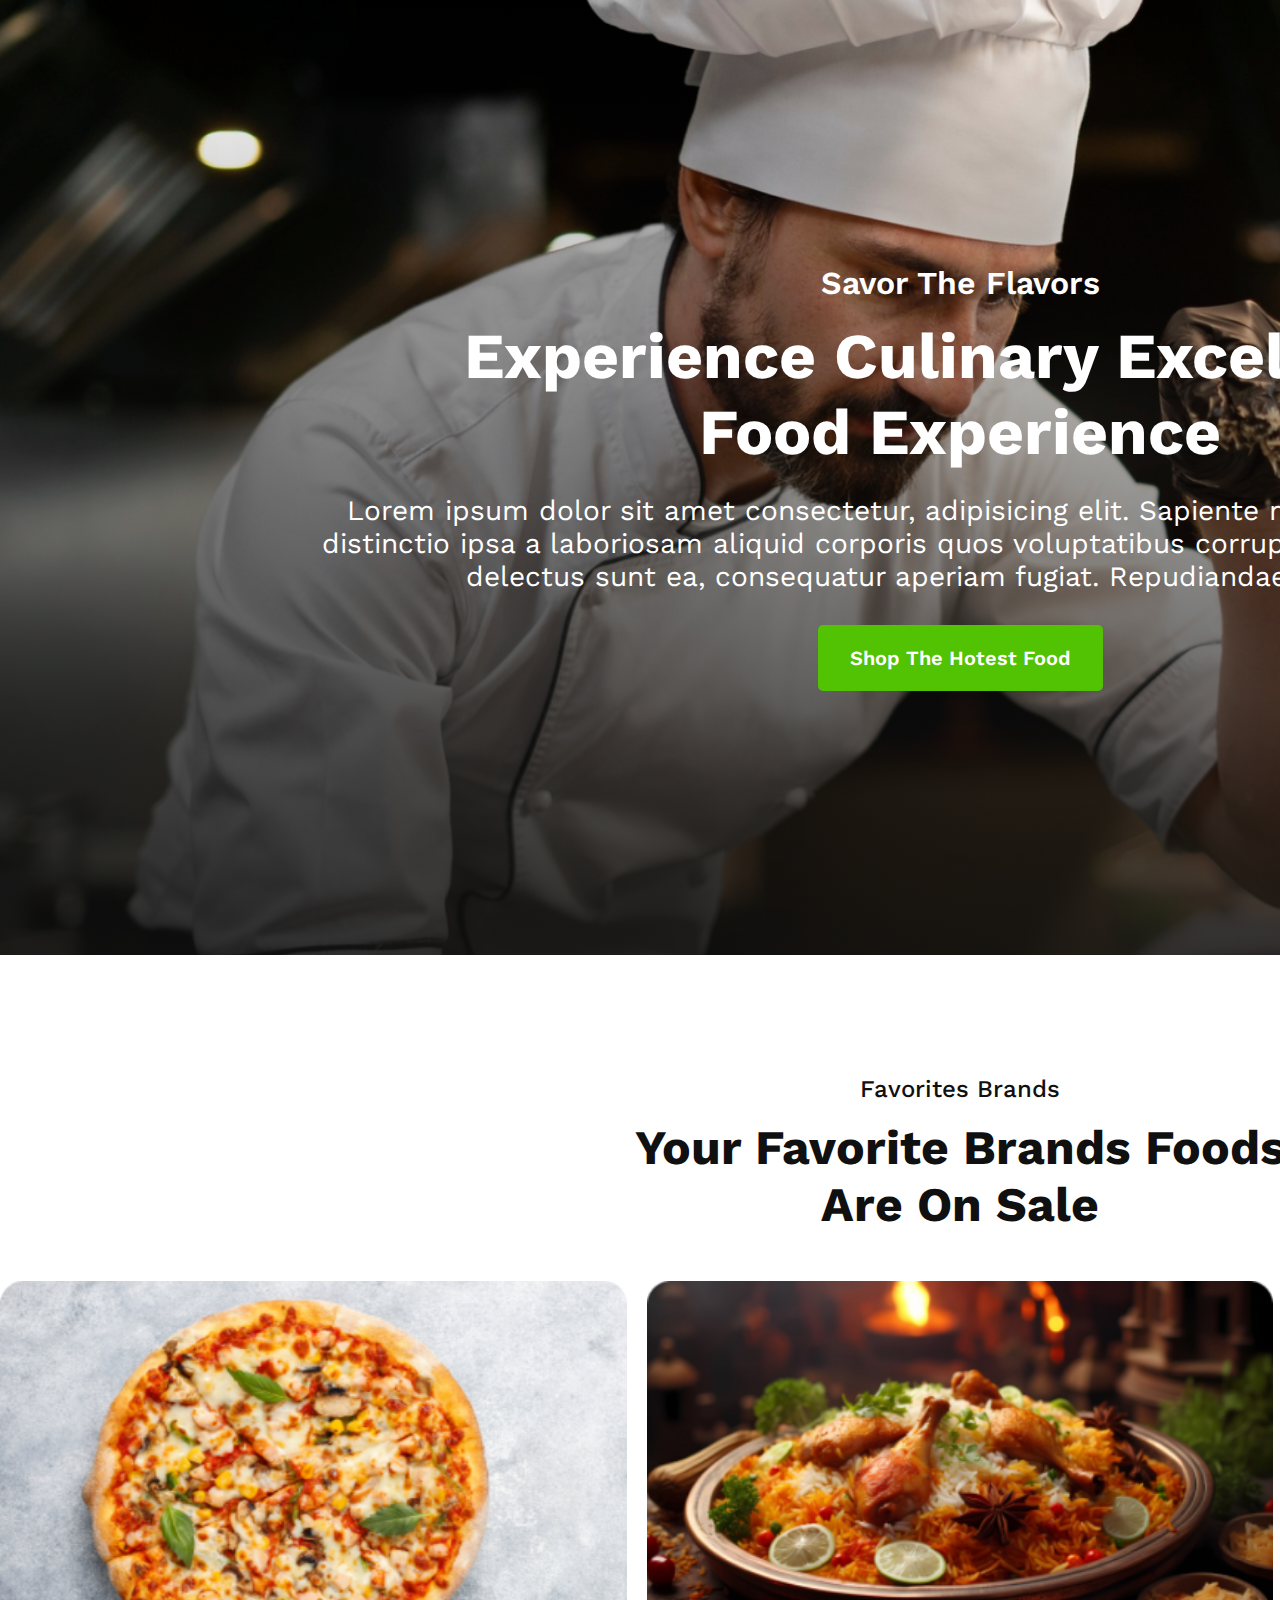
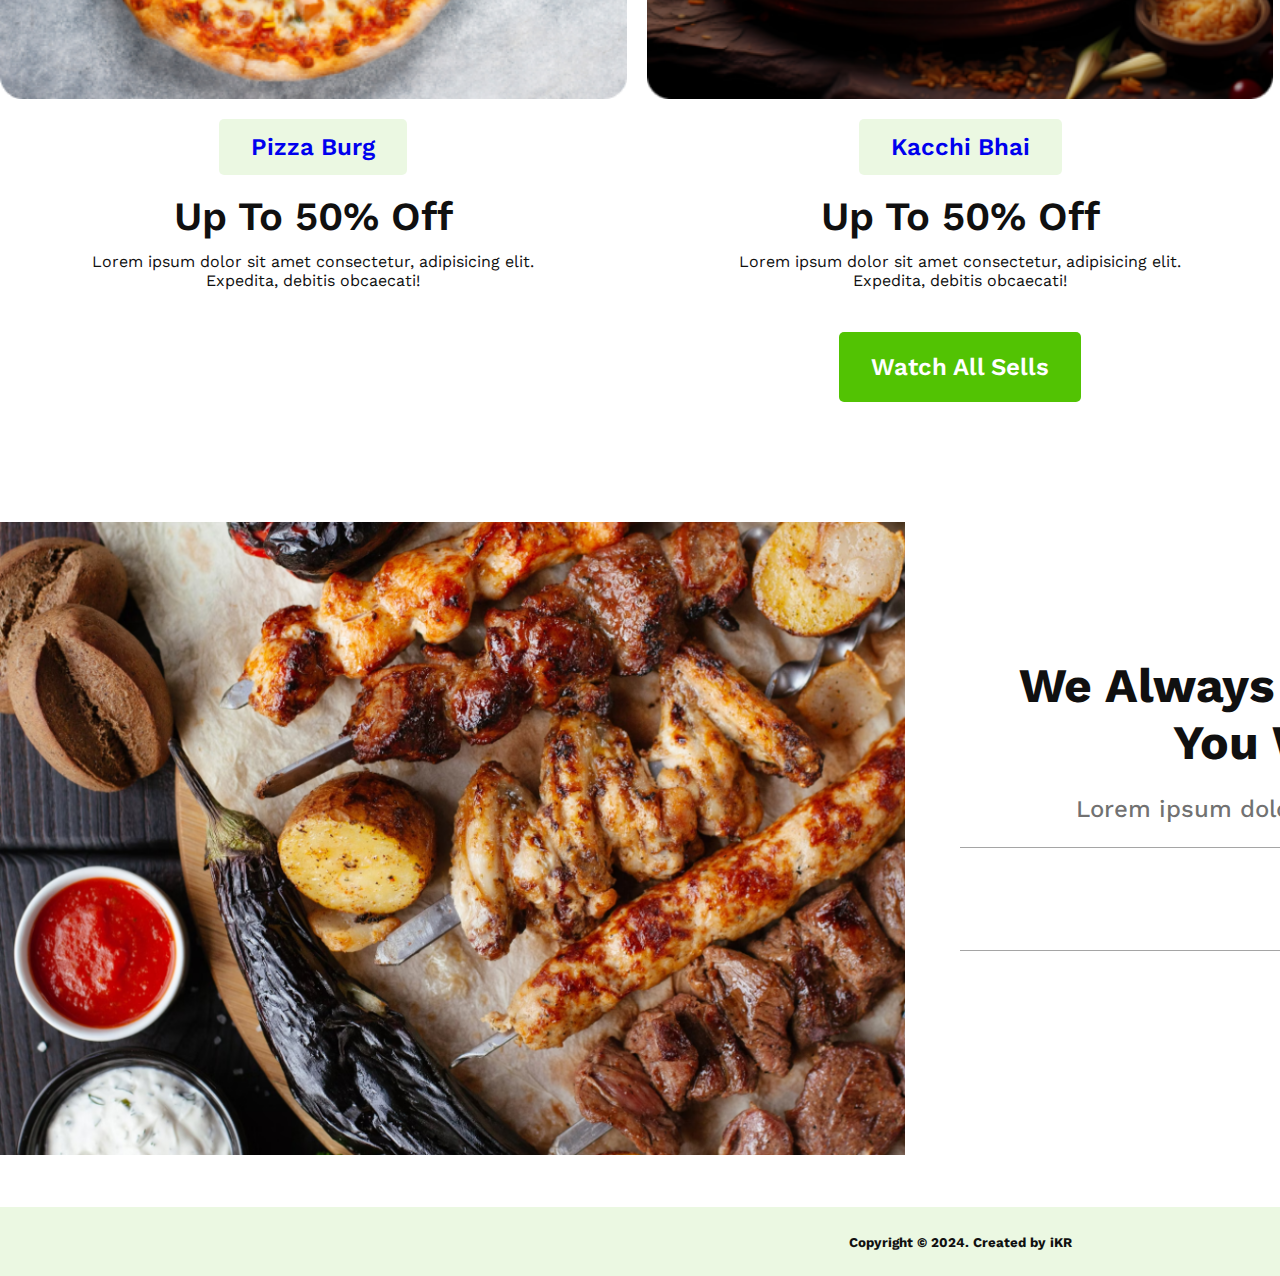
<file: index.html>
<!DOCTYPE html>
<html lang="en">
<head>
    <meta charset="UTF-8">
    <meta name="viewport" content="width=device-width, initial-scale=1.0">
    <title>Good-Food</title>
    <link rel="stylesheet" href="css/font-awesome.min.css">
    <link rel="stylesheet" href="css/style.css">
</head>
<body class="container">
    <!-- Banner Part -->
    <header id="banner">
        <div class="banner_content">
            <h3>Savor The Flavors</h3>
            <h1>Experience Culinary Excellence <br> Food Experience</h1>
            <p>Lorem ipsum dolor sit amet consectetur, adipisicing elit. Sapiente minus, nemo ducimus distinctio ipsa a laboriosam aliquid corporis quos voluptatibus corrupti vero, iusto obcaecati delectus sunt ea, consequatur aperiam fugiat. Repudiandae, asperiores!</p>
            <button>Shop The Hotest Food</button>
        </div>
    </header>


    <main>
        <!-- Fvrt Brand Part -->
         <section id="brands">

            <div class="brand_content">
                <!-- Heading -->
                <div class="heading">
                    <h4>Favorites Brands</h4>
                    <h2>Your Favorite Brands Foods <br>Are On Sale</h2>
                </div>

                 <!-- Cards -->
                 <div class="cards_container">

                    <!-- Card -->
                    <div class="card">
                        <img src="assets/pizza.png" alt="pizza">
                        <button><a href="pizza.html">Pizza Burg</a></button>
                        <h4>Up To 50% Off</h4>
                        <p>Lorem ipsum dolor sit amet consectetur, adipisicing elit. <br> Expedita, debitis obcaecati!</p>
                    </div>

                    <!-- Card -->
                    <div class="card">
                        <img src="assets/biriyani.png" alt="biriyani">
                        <button><a href="biriyani.html">Kacchi Bhai</a></button>
                        <h4>Up To 50% Off</h4>
                        <p>Lorem ipsum dolor sit amet consectetur, adipisicing elit. <br> Expedita, debitis obcaecati!</p>
                    </div>

                    <!-- Card -->
                    <div class="card">
                        <img src="assets/burger.png" alt="burger">
                        <button><a href="burger.html">Burger King</a></button>
                        <h4>Up To 50% Off</h4>
                        <p>Lorem ipsum dolor sit amet consectetur, adipisicing elit. <br> Expedita, debitis obcaecati!</p>
                    </div>

                </div>

                <!-- Brand Button -->
                <div class="brand_button">
                    <button>Watch All Sells</button>
                </div>      
            </div>
         </section>
        <!-- Fvrt Brand Part -->
    </main>

    <footer id="footer">
        <div class="footer_container">

            <div class="footer_left">
                <img src="assets/foods.png" alt="foods">
            </div>
            
            <div class="footer_right">
                <h3>We Always Make Sure To Provide <br> You With Good Food</h3>
                <p>Lorem ipsum dolor sit, amet consectetur adipisicing elit.</p>
                <h4>Follow Us On</h4>

                <a href=""><i class="fa fa-facebook-official" aria-hidden="true"></i></a>
                <a href=""><i class="fa fa-twitter-square" aria-hidden="true"></i></a>
                <a href=""><i class="fa fa-instagram" aria-hidden="true"></i></a>
            </div>

        </div>

        <div class="copyright">
            <small>Copyright © 2024. Created by iKR</small>
        </div>
    </footer>
</body>
</html>
</file>
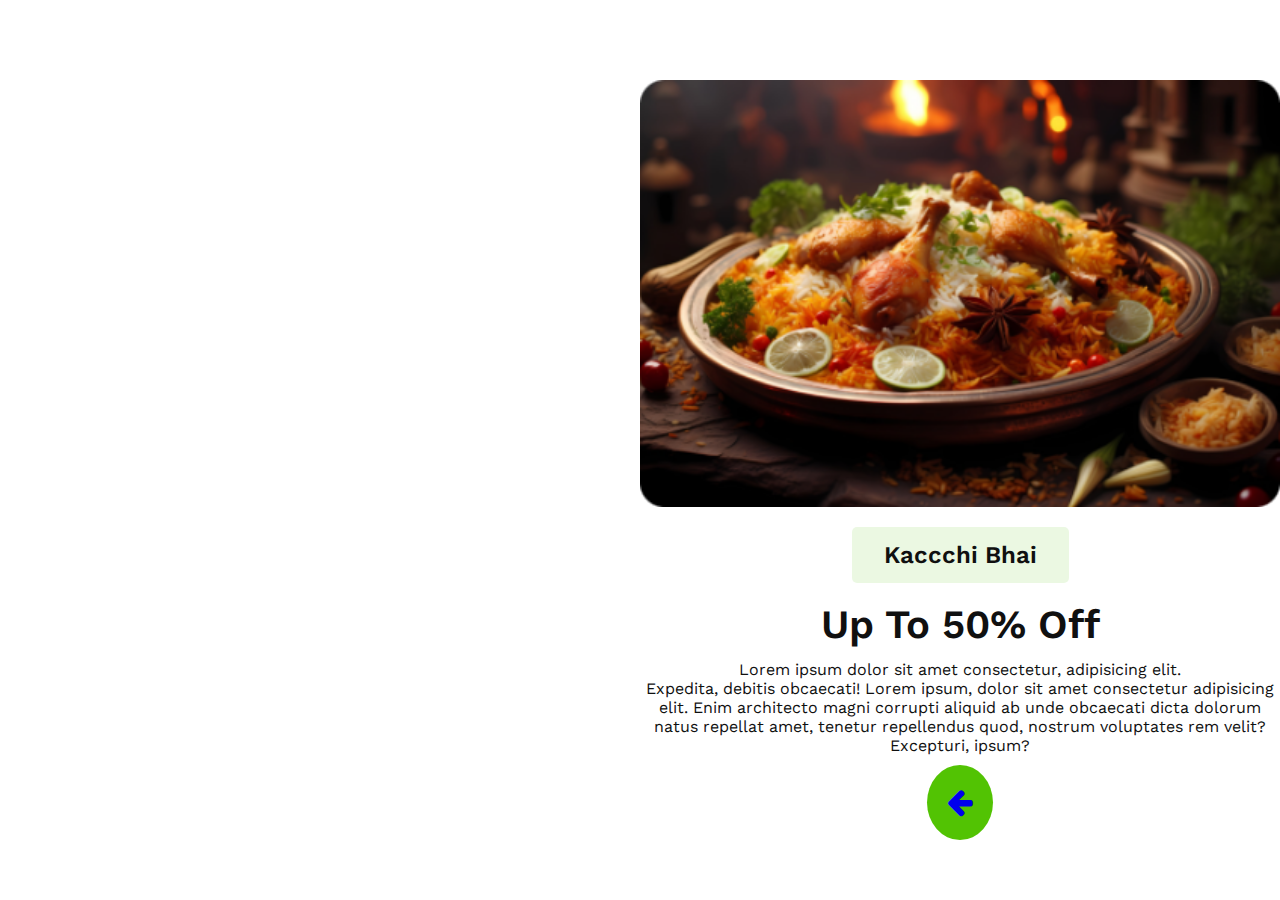
<file: biriyani.html>
<!DOCTYPE html>
<html lang="en">
<head>
    <meta charset="UTF-8">
    <meta name="viewport" content="width=device-width, initial-scale=1.0">
    <title>Document</title>
    <link rel="stylesheet" href="css/font-awesome.min.css">
    <link rel="stylesheet" href="css/style.css">
</head>
<body>
    <main  class="container">
        <div class="container_main">
            <div class="card single_card">
                <img src="assets/biriyani.png" alt="biriyani">
                <button>Kaccchi Bhai</button>
                <h4>Up To 50% Off</h4>
                <p>Lorem ipsum dolor sit amet consectetur, adipisicing elit. <br> Expedita, debitis obcaecati! Lorem ipsum, dolor sit amet consectetur adipisicing elit. Enim architecto magni corrupti aliquid ab unde obcaecati dicta dolorum natus repellat amet, tenetur repellendus quod, nostrum voluptates rem velit? Excepturi, ipsum?</p>

                <a href="index.html"><i class="fa fa-arrow-left aria-hidden="true"></i></a>
            </div>
        </div>
        
    </main>
</body>
</html>
</file>
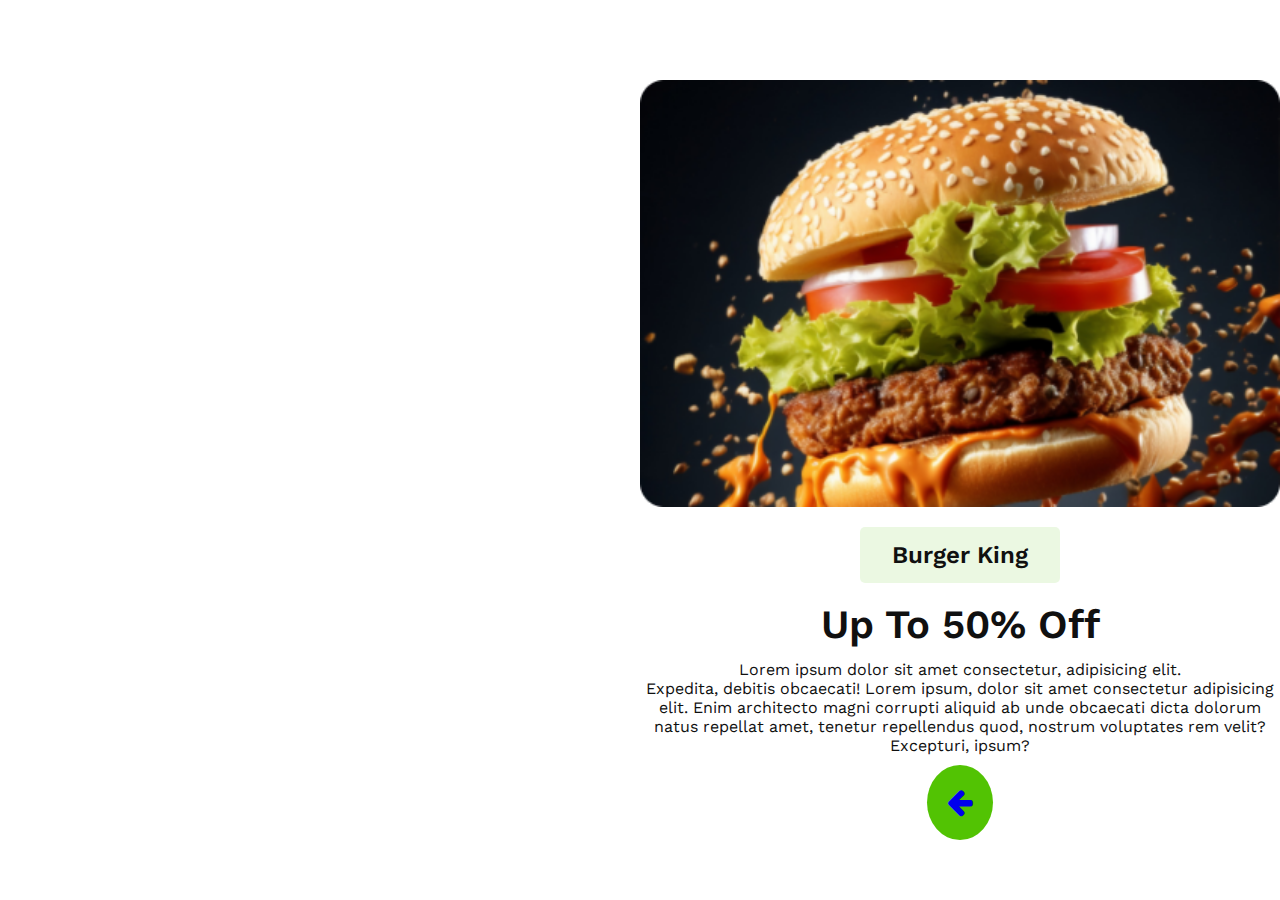
<file: burger.html>
<!DOCTYPE html>
<html lang="en">
<head>
    <meta charset="UTF-8">
    <meta name="viewport" content="width=device-width, initial-scale=1.0">
    <title>Document</title>
    <link rel="stylesheet" href="css/font-awesome.min.css">
    <link rel="stylesheet" href="css/style.css">
</head>
<body>
    <main  class="container">
        <div class="container_main">
            <div class="card single_card">
                <img src="assets/burger.png" alt="burger">
                <button>Burger King</button>
                <h4>Up To 50% Off</h4>
                <p>Lorem ipsum dolor sit amet consectetur, adipisicing elit. <br> Expedita, debitis obcaecati! Lorem ipsum, dolor sit amet consectetur adipisicing elit. Enim architecto magni corrupti aliquid ab unde obcaecati dicta dolorum natus repellat amet, tenetur repellendus quod, nostrum voluptates rem velit? Excepturi, ipsum?</p>

                <a href="index.html"><i class="fa fa-arrow-left aria-hidden="true"></i></a>
            </div>
        </div>
        
    </main>
</body>
</html>
</file>
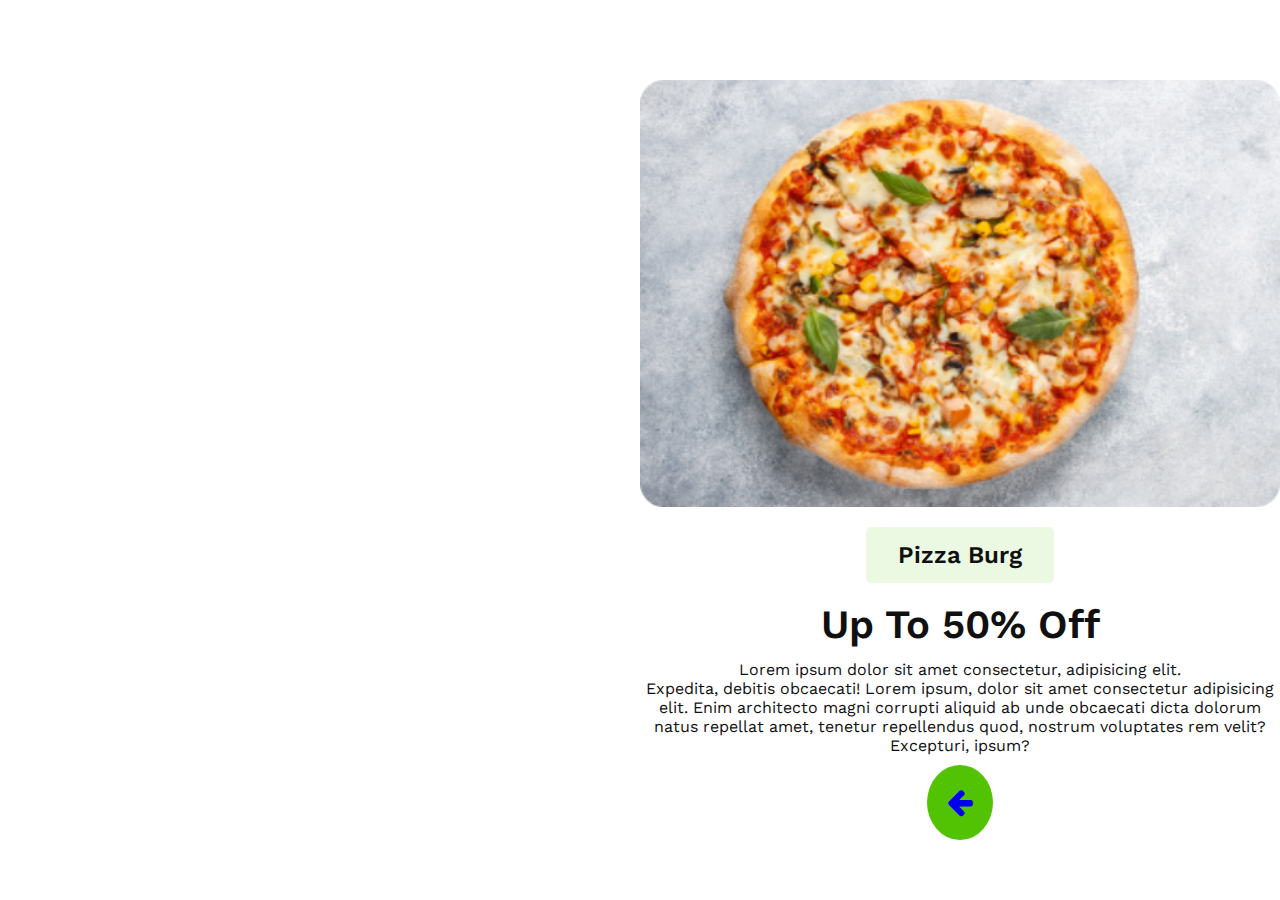
<file: pizza.html>
<!DOCTYPE html>
<html lang="en">
<head>
    <meta charset="UTF-8">
    <meta name="viewport" content="width=device-width, initial-scale=1.0">
    <title>Document</title>
    <link rel="stylesheet" href="css/font-awesome.min.css">
    <link rel="stylesheet" href="css/style.css">
</head>
<body>
    <main  class="container">
        <div class="container_main">
            <div class="card single_card">
                <img src="assets/pizza.png" alt="pizza">
                <button>Pizza Burg</button>
                <h4>Up To 50% Off</h4>
                <p>Lorem ipsum dolor sit amet consectetur, adipisicing elit. <br> Expedita, debitis obcaecati! Lorem ipsum, dolor sit amet consectetur adipisicing elit. Enim architecto magni corrupti aliquid ab unde obcaecati dicta dolorum natus repellat amet, tenetur repellendus quod, nostrum voluptates rem velit? Excepturi, ipsum?</p>

                <a href="index.html"><i class="fa fa-arrow-left aria-hidden="true"></i></a>
            </div>
        </div>
        
    </main>
</body>
</html>
</file>
<file: css/style.css>
/* Google Font */
@import url('https://fonts.googleapis.com/css2?family=Work+Sans:ital,wght@0,100..900;1,100..900&display=swap');

*  {
    margin: 0;
    padding: 0;
    font-family: "Work Sans", sans-serif;
}
ul,li {
    list-style-type: none;
}
a {
    text-decoration: none;
}
.container {
    width: 1920px;
    margin: 0 auto;
}

/* Banner CSS */
#banner {
    background: linear-gradient(0.00deg, rgb(16, 16, 16) -19.5%, rgba(16, 16, 16, 0) 100%), url(../assets/hero-bg.png);
    background-repeat: no-repeat;
    background-size: cover;
    background-position: center;
    display: flex;
    justify-content: center;
    margin-bottom: 120px;
}
.banner_content {
    width: 70%;
    padding: 264px 0px;
    text-align: center;
}

.banner_content h3 {
    font-weight: 600;
    font-size: 32px;
    color: #fff;
    padding-bottom: 16px;
}

.banner_content h1 {
    font-weight: 700;
    font-size: 64px;
    color: #fff;
    padding-bottom: 24px;
}
.banner_content p {
    font-weight: 400;
    font-size: 28px;
    color: #fff;
    padding-bottom: 32px;
}
.banner_content button {
    font-weight: 600;
    font-size: 20px;
    color: #fff;
    padding: 21px 32px;
    background-color: #52C303;
    border: none;
    border-radius: 5px;
    transition: all linear 0.2s;
}
.banner_content button:hover{
    background-color: antiquewhite;
    color: #101010;    
}

/* Brand CSS */
#brands {
    margin-bottom: 120px;
}
.heading {
    text-align: center;
}
.heading h4 {
    font-size: 24px;
    font-weight: 500;
    color: #101010;
    padding-bottom: 16px;
}
.heading h2 {
    font-size: 48px;
    font-weight: 700;
    color: #101010;
    padding-bottom: 48px;
}

.cards_container {
    display: flex;
    justify-content: center;
    gap: 20px;
}
.cards_container button {
    padding: 21px 32px;
    border: none;
    border-radius: 5px;
    background-color: #52C303;
}

.card {
    width: 640px;
    text-align: center;
}

.card img {
    width: 100%;
    display: block;
    margin-bottom: 20px;
}
.card button {
    font-size: 24px;
    font-weight: 600;
    color: #101010;
    padding: 14px 32px;
    background-color: #53c3031d;
    border: none;
    border-radius: 5px;
    margin-bottom: 18px;
    transition: all linear 0.2s;
}
.card button:hover {
    background-color: #52C303;
}
.card h4{
    font-size: 40px;
    font-weight: 600;
    color: #101010;
    margin-bottom: 12px;
}
.card p{
    font-size: 16px;
    font-weight: 5000;
    color: #101010;
    margin-bottom: 12px;
}

.brand_button {
    text-align: center;
    margin-top: 30px;
}
.brand_button button {
    font-size: 24px;
    font-weight: 600;
    color: #fff;
    padding: 21px 32px;
    background-color: #52C303;
    border: none;
    border-radius: 5px;
    transition: all linear 0.2s;
}
.brand_button button:hover {
    background-color: antiquewhite;
    color: #101010;
}

/* Footer CSS */
.footer_container {
    display: flex;
    margin-bottom: 48px;
}
.footer_left {
    width: 50%;
}
.footer_left img {
    width: 100%;
}
.footer_right {
    width: 50%;
    padding: 135px 55px;
    text-align: center;
}
.footer_right h3 {
    font-size: 48px;
    font-weight: 700;
    color: #101010;
    margin-bottom: 24px;
}
.footer_right p {
    font-size: 24px;
    font-weight: 500;
    color: #10101098;
    margin-bottom: 24px;
}
.footer_right h4 {
    font-size: 32px;
    font-weight: 600;
    color: #10101098;
    padding: 32px 0px;
    border-top: 1px solid #10101060;
    border-bottom: 1px solid #10101060;
    margin-bottom: 20px;
}
.footer_right a i {
    font-size: 40px;
    padding: 0px 20px;
    color: #8a2be2;
}
.copyright {
    text-align: center;
    padding: 25px 0px;
    background-color: #53c3031d;
}
.copyright small {
    font-weight: 700;
    color: #101010;
}

/* Single Page */
.container_main {
    display: flex;
    flex-direction: column;
    align-items: center;
    justify-content: center;
    height: 100vh;
}
.single_card p {
    margin-bottom: 30px;
}
.single_card a {
    font-size: 30px;
    padding: 20px;
    background-color:#52C303;
    border-radius: 50%;
}
</file>
